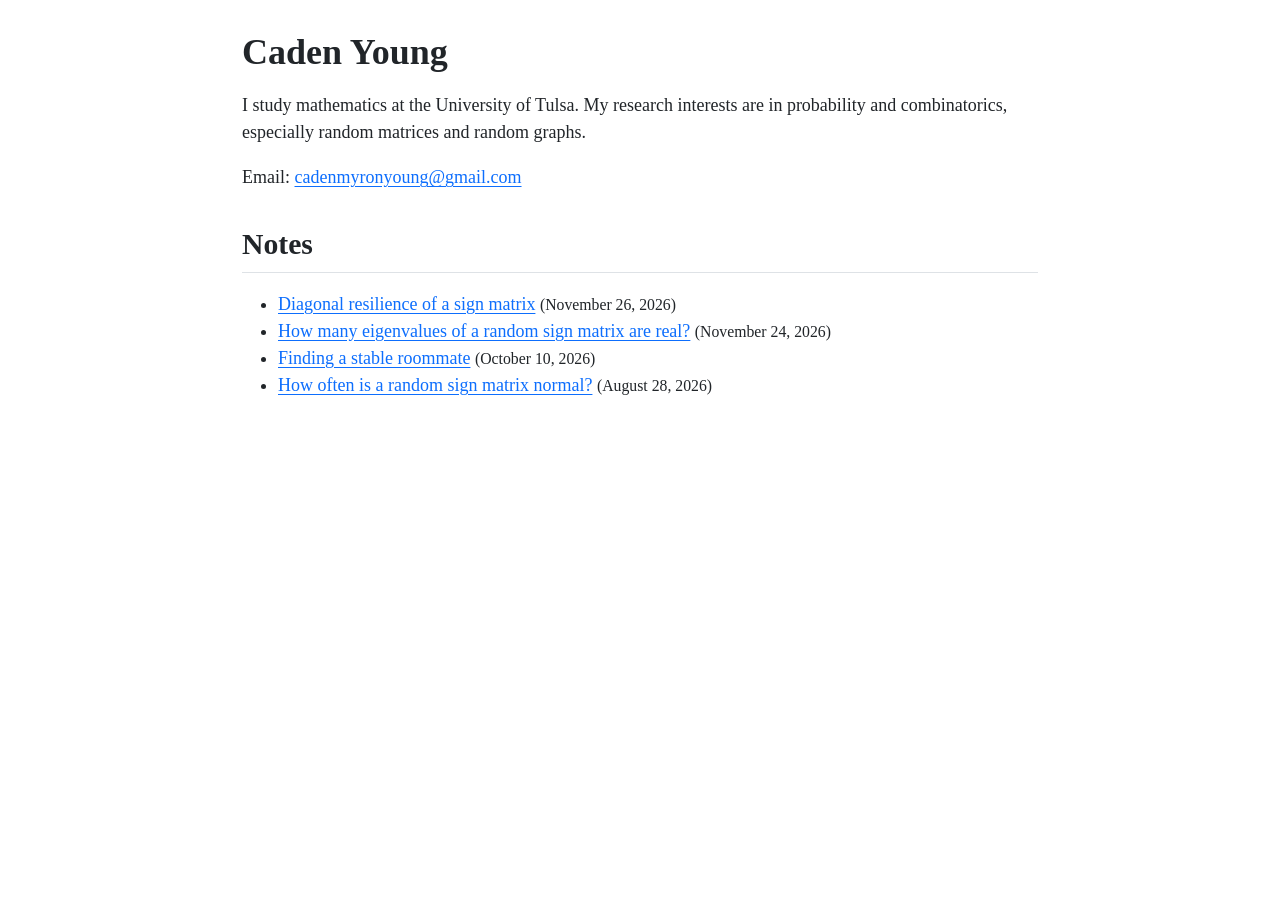
<file: docs/index.html>
<!DOCTYPE html>
<html xmlns="http://www.w3.org/1999/xhtml" lang="en" xml:lang="en"><head>

<meta charset="utf-8">
<meta name="generator" content="quarto-1.11.9">

<meta name="viewport" content="width=device-width, initial-scale=1.0, user-scalable=yes">


<title>Caden Young | Mathematics</title>
<style>
/* Default styles provided by pandoc.
** See https://pandoc.org/MANUAL.html#variables-for-html for config info.
*/
span.smallcaps{font-variant: small-caps;}
div.columns{display: flex; gap: 1.5em;}
div.column{flex: auto;}
@media screen {
div.columns{gap: min(4vw, 1.5em);}
div.column{overflow-x: auto;}
}
div.hanging-indent{margin-left: 1.5em; text-indent: -1.5em;}
ul.task-list{list-style: none;}
ul.task-list li input[type="checkbox"] {
  width: 0.8em;
  margin: 0 0.8em 0.2em -1em; /* quarto-specific, see https://github.com/quarto-dev/quarto-cli/issues/4556 */ 
  vertical-align: middle;
}
</style>


<script src="site_libs/quarto-nav/quarto-nav.js"></script>
<script src="site_libs/clipboard/clipboard.min.js"></script>
<script src="site_libs/quarto-search/autocomplete.umd.js"></script>
<script src="site_libs/quarto-search/fuse.min.js"></script>
<script src="site_libs/quarto-search/quarto-search.js"></script>
<meta name="quarto:offset" content="./">
<script src="site_libs/quarto-html/quarto.js" type="module"></script>
<script src="site_libs/quarto-html/tabsets/tabsets.js" type="module"></script>
<script src="site_libs/quarto-html/scrollable-regions/scrollable-regions.js" type="module"></script>
<script src="site_libs/quarto-html/popper.min.js"></script>
<script src="site_libs/quarto-html/tippy.umd.min.js"></script>
<script src="site_libs/quarto-html/anchor.min.js"></script>
<link href="site_libs/quarto-html/tippy.css" rel="stylesheet">
<link href="site_libs/quarto-html/quarto-syntax-highlighting-63b5708e65d6cd79cd7618c58d0c21e7.css" rel="stylesheet" id="quarto-text-highlighting-styles">
<script src="site_libs/bootstrap/bootstrap.min.js"></script>
<link href="site_libs/bootstrap/bootstrap-icons.css" rel="stylesheet">
<link href="site_libs/bootstrap/bootstrap-cfe29ab9e16109dc402791a361604d6c.min.css" rel="stylesheet" append-hash="true" id="quarto-bootstrap" data-mode="light">
<script id="quarto-search-options" type="application/json">{
  "location": "sidebar",
  "copy-button": false,
  "collapse-after": 3,
  "panel-placement": "start",
  "type": "textbox",
  "limit": 50,
  "keyboard-shortcut": [
    "f",
    "/",
    "s"
  ],
  "show-item-context": false,
  "language": {
    "search-no-results-text": "No results",
    "search-matching-documents-text": "matching documents",
    "search-copy-link-title": "Copy link to search",
    "search-hide-matches-text": "Hide additional matches",
    "search-more-match-text": "more match in this document",
    "search-more-matches-text": "more matches in this document",
    "search-clear-button-title": "Clear",
    "search-text-placeholder": "",
    "search-detached-cancel-button-title": "Cancel",
    "search-submit-button-title": "Submit",
    "search-label": "Search"
  }
}</script>


</head>

<body class="fullcontent quarto-light"><a id="quarto-skip-link" class="visually-hidden-focusable" href="#quarto-document-content">Skip to main content</a>

<div id="quarto-search-results"></div>
<!-- content -->
<div id="quarto-content" class="quarto-container page-columns page-rows-contents page-layout-article">
<!-- sidebar -->
<!-- margin-sidebar -->
    
<!-- main -->
<main class="content" id="quarto-document-content" tabindex="-1">

<header id="title-block-header" class="quarto-title-block default">
<div class="quarto-title">
<h1 class="title">Caden Young</h1>
</div>



<div class="quarto-title-meta">

    
  
    
  </div>
  


</header>


<p>I study mathematics at the University of Tulsa. My research interests are in probability and combinatorics, especially random matrices and random graphs.</p>
<p>Email: <a href="mailto:cadenmyronyoung@gmail.com">cadenmyronyoung@gmail.com</a></p>
<section id="notes" class="level2">
<h2 class="anchored" data-anchor-id="notes">Notes</h2>
<ul>
<li><a href="notes/diagonal-resilience.html">Diagonal resilience of a sign matrix</a> <small>(<time datetime="2026-11-26">November 26, 2026</time>)</small></li>
<li><a href="notes/real-eigenvalues.html">How many eigenvalues of a random sign matrix are real?</a> <small>(<time datetime="2026-11-24">November 24, 2026</time>)</small></li>
<li><a href="notes/stable-roommates.html">Finding a stable roommate</a> <small>(<time datetime="2026-10-10">October 10, 2026</time>)</small></li>
<li><a href="notes/normality.html">How often is a random sign matrix normal?</a> <small>(<time datetime="2026-08-28">August 28, 2026</time>)</small></li>
</ul>


</section>

</main> <!-- /main -->
<script id="quarto-html-after-body" type="application/javascript">
  window.document.addEventListener("DOMContentLoaded", function (event) {
    const icon = "";
    const anchorJS = new window.AnchorJS();
    anchorJS.options = {
      placement: 'right',
      icon: icon
    };
    anchorJS.add('.anchored');
    const isCodeAnnotation = (el) => {
      for (const clz of el.classList) {
        if (clz.startsWith('code-annotation-')) {                     
          return true;
        }
      }
      return false;
    }
    const onCopySuccess = function(e) {
      // button target
      const button = e.trigger;
      // don't keep focus
      button.blur();
      // flash "checked"
      button.classList.add('code-copy-button-checked');
      var currentTitle = button.getAttribute("title");
      button.setAttribute("title", "Copied!");
      let tooltip;
      if (window.bootstrap) {
        button.setAttribute("data-bs-toggle", "tooltip");
        button.setAttribute("data-bs-placement", "left");
        button.setAttribute("data-bs-title", "Copied!");
        tooltip = new bootstrap.Tooltip(button, 
          { trigger: "manual", 
            customClass: "code-copy-button-tooltip",
            offset: [0, -8]});
        tooltip.show();    
      }
      setTimeout(function() {
        if (tooltip) {
          tooltip.hide();
          button.removeAttribute("data-bs-title");
          button.removeAttribute("data-bs-toggle");
          button.removeAttribute("data-bs-placement");
        }
        button.setAttribute("title", currentTitle);
        button.classList.remove('code-copy-button-checked');
      }, 1000);
      // clear code selection
      e.clearSelection();
    }
    const getTextToCopy = function(trigger) {
      const outerScaffold = trigger.parentElement.cloneNode(true);
      const codeEl = outerScaffold.querySelector('code');
      for (const childEl of codeEl.children) {
        if (isCodeAnnotation(childEl)) {
          childEl.remove();
        }
      }
      return codeEl.innerText;
    }
    const clipboard = new window.ClipboardJS('.code-copy-button:not([data-in-quarto-modal])', {
      text: getTextToCopy
    });
    clipboard.on('success', onCopySuccess);
    if (window.document.getElementById('quarto-embedded-source-code-modal')) {
      const clipboardModal = new window.ClipboardJS('.code-copy-button[data-in-quarto-modal]', {
        text: getTextToCopy,
        container: window.document.getElementById('quarto-embedded-source-code-modal')
      });
      clipboardModal.on('success', onCopySuccess);
    }
      var localhostRegex = new RegExp(/^(?:http|https):\/\/localhost\:?[0-9]*\//);
      var mailtoRegex = new RegExp(/^mailto:/);
        var filterRegex = new RegExp('/' + window.location.host + '/');
      var isInternal = (href) => {
          return filterRegex.test(href) || localhostRegex.test(href) || mailtoRegex.test(href);
      }
      // Inspect non-navigation links and adorn them if external
      window.quartoDecorateExternalLinks = function (root) {
     var links = (root || window.document).querySelectorAll('a[href]:not(.nav-link):not(.navbar-brand):not(.toc-action):not(.sidebar-link):not(.sidebar-item-toggle):not(.pagination-link):not(.no-external):not([aria-hidden]):not(.dropdown-item):not(.quarto-navigation-tool):not(.about-link)');
      for (var i=0; i<links.length; i++) {
        const link = links[i];
        if (!isInternal(link.href)) {
          // undo the damage that might have been done by quarto-nav.js in the case of
          // links that we want to consider external
          if (link.dataset.originalHref !== undefined) {
            link.href = link.dataset.originalHref;
          }
          if (!link.classList.contains('no-external-icon')) {
          }
        }
      }
      };
      window.quartoDecorateExternalLinks(window.document);
    // Esc closes the popup (WCAG 1.4.13) and focus leaving both trigger and
    // popup closes it (WCAG 2.4.11); tippy handles neither for interactive popups.
    const hideOnEscAndFocusOut = {
      name: 'hideOnEscAndFocusOut',
      defaultValue: true,
      fn(instance) {
        const dismiss = () => {
          // A show scheduled by the trigger delay would otherwise reopen it
          instance.clearDelayTimeouts();
          instance.hide();
        };
        const onKeyDown = (event) => {
          if (event.key !== 'Escape') {
            return;
          }
          // Keep Esc from also reaching page handlers (e.g. reveal.js overview),
          // except an open reveal.js slide menu, which Esc should close too.
          // The menu handles keys only when its keyboard option is on.
          const menuHandlesEsc = window.Reveal?.getPlugin?.('menu')?.isOpen() &&
            window.Reveal.getConfig().menu?.keyboard !== false;
          if (!menuHandlesEsc) {
            event.stopPropagation();
          }
          if (instance.popper.contains(window.document.activeElement)) {
            // Disabled while refocusing so the focus trigger does not reopen it
            instance.disable();
            instance.reference.focus();
            instance.enable();
          }
          dismiss();
        };
        const onFocusOut = (event) => {
          const target = event.relatedTarget;
          if (target && !instance.reference.contains(target) &&
              !instance.popper.contains(target)) {
            dismiss();
          }
        };
        // On the trigger too: a click trigger (code-annotations: select) has no
        // blur handling. Attached for the instance's lifetime so leaving the
        // trigger also cancels a show still pending on the trigger delay.
        instance.reference.addEventListener('focusout', onFocusOut);
        return {
          onShow() {
            window.document.addEventListener('keydown', onKeyDown, true);
            instance.popper.addEventListener('focusout', onFocusOut);
          },
          onHide() {
            window.document.removeEventListener('keydown', onKeyDown, true);
            instance.popper.removeEventListener('focusout', onFocusOut);
          },
          onDestroy() {
            instance.reference.removeEventListener('focusout', onFocusOut);
          },
        };
      },
    };
    function tippyHover(el, contentFn, onTriggerFn, onUntriggerFn) {
      const config = {
        allowHTML: true,
        maxWidth: 500,
        delay: 100,
        arrow: false,
        appendTo: function(el) {
            return el.parentElement;
        },
        interactive: true,
        interactiveBorder: 10,
        theme: 'quarto',
        placement: 'bottom-start',
        plugins: [hideOnEscAndFocusOut],
      };
      if (contentFn) {
        config.content = contentFn;
      }
      if (onTriggerFn) {
        config.onTrigger = onTriggerFn;
      }
      if (onUntriggerFn) {
        config.onUntrigger = onUntriggerFn;
      }
      window.tippy(el, config); 
    }
    const noterefs = window.document.querySelectorAll('a[role="doc-noteref"]');
    for (var i=0; i<noterefs.length; i++) {
      const ref = noterefs[i];
      tippyHover(ref, function() {
        // use id or data attribute instead here
        let href = ref.getAttribute('data-footnote-href') || ref.getAttribute('href');
        try { href = new URL(href).hash; } catch {}
        const id = href.replace(/^#\/?/, "");
        const note = window.document.getElementById(id);
        if (note) {
          return note.innerHTML;
        } else {
          return "";
        }
      });
    }
    const xrefs = window.document.querySelectorAll('a.quarto-xref');
    const processXRef = (id, note) => {
      // Strip column container classes
      const stripColumnClz = (el) => {
        el.classList.remove("page-full", "page-columns");
        if (el.children) {
          for (const child of el.children) {
            stripColumnClz(child);
          }
        }
      }
      stripColumnClz(note)
      if (id === null || id.startsWith('sec-')) {
        // Special case sections, only their first couple elements
        const container = document.createElement("div");
        if (note.children && note.children.length > 2) {
          container.appendChild(note.children[0].cloneNode(true));
          for (let i = 1; i < note.children.length; i++) {
            const child = note.children[i];
            if (child.tagName === "P" && child.innerText === "") {
              continue;
            } else {
              container.appendChild(child.cloneNode(true));
              break;
            }
          }
          if (window.Quarto?.typesetMath) {
            window.Quarto.typesetMath(container);
          }
          return container.innerHTML
        } else {
          if (window.Quarto?.typesetMath) {
            window.Quarto.typesetMath(note);
          }
          return note.innerHTML;
        }
      } else {
        // Remove any anchor links if they are present
        const anchorLink = note.querySelector('a.anchorjs-link');
        if (anchorLink) {
          anchorLink.remove();
        }
        if (window.Quarto?.typesetMath) {
          window.Quarto.typesetMath(note);
        }
        if (note.classList.contains("callout")) {
          return note.outerHTML;
        } else {
          return note.innerHTML;
        }
      }
    }
    for (var i=0; i<xrefs.length; i++) {
      const xref = xrefs[i];
      tippyHover(xref, undefined, function(instance) {
        instance.disable();
        let url = xref.getAttribute('href');
        let hash = undefined; 
        if (url.startsWith('#')) {
          hash = url;
        } else {
          try { hash = new URL(url).hash; } catch {}
        }
        if (hash) {
          const id = hash.replace(/^#\/?/, "");
          const note = window.document.getElementById(id);
          if (note !== null) {
            try {
              const html = processXRef(id, note.cloneNode(true));
              instance.setContent(html);
            } finally {
              instance.enable();
              instance.show();
            }
          } else {
            // See if we can fetch this
            fetch(url.split('#')[0])
            .then(res => res.text())
            .then(html => {
              const parser = new DOMParser();
              const htmlDoc = parser.parseFromString(html, "text/html");
              const note = htmlDoc.getElementById(id);
              if (note !== null) {
                const html = processXRef(id, note);
                instance.setContent(html);
              } 
            }).finally(() => {
              instance.enable();
              instance.show();
            });
          }
        } else {
          // See if we can fetch a full url (with no hash to target)
          // This is a special case and we should probably do some content thinning / targeting
          fetch(url)
          .then(res => res.text())
          .then(html => {
            const parser = new DOMParser();
            const htmlDoc = parser.parseFromString(html, "text/html");
            const note = htmlDoc.querySelector('main.content');
            if (note !== null) {
              // This should only happen for chapter cross references
              // (since there is no id in the URL)
              // remove the first header
              if (note.children.length > 0 && note.children[0].tagName === "HEADER") {
                note.children[0].remove();
              }
              const html = processXRef(null, note);
              instance.setContent(html);
            } 
          }).finally(() => {
            instance.enable();
            instance.show();
          });
        }
      }, function(instance) {
      });
    }
        let selectedAnnoteEl;
        const selectorForAnnotation = ( cell, annotation) => {
          let cellAttr = 'data-code-cell="' + cell + '"';
          let lineAttr = 'data-code-annotation="' +  annotation + '"';
          const selector = 'span[' + cellAttr + '][' + lineAttr + ']';
          return selector;
        }
        const selectCodeLines = (annoteEl) => {
          const doc = window.document;
          const targetCell = annoteEl.getAttribute("data-target-cell");
          const targetAnnotation = annoteEl.getAttribute("data-target-annotation");
          const annoteSpan = window.document.querySelector(selectorForAnnotation(targetCell, targetAnnotation));
          const lines = annoteSpan.getAttribute("data-code-lines").split(",");
          const lineIds = lines.map((line) => {
            return targetCell + "-" + line;
          })
          // Each band is positioned against its own containing block, which is
          // not the offsetParent of the lines, so place it from client rects.
          const placeBand = (band, firstEl, lastEl, codeBlock) => {
            const container = band.offsetParent;
            if (container === null) {
              return;
            }
            const containerRect = container.getBoundingClientRect();
            // Reveal.js scales slides with a transform, so convert client
            // pixels back to the CSS pixels of the container.
            const scale = containerRect.height / container.offsetHeight || 1;
            const firstRect = firstEl.getBoundingClientRect();
            const lastRect = lastEl.getBoundingClientRect();
            const top = (firstRect.top - containerRect.top) / scale - container.clientTop + container.scrollTop;
            const height = (lastRect.bottom - firstRect.top) / scale;
            band.style.top = top - 2 + "px";
            band.style.height = height + 4 + "px";
            if (codeBlock) {
              // Without the copy button wrapper, the containing block is wider
              // than the code block, so span the code block explicitly.
              const blockRect = codeBlock.getBoundingClientRect();
              band.style.left = (blockRect.left - containerRect.left) / scale - container.clientLeft + container.scrollLeft + "px";
              band.style.width = blockRect.width / scale + "px";
            }
          };
          if (lineIds.length > 0) {
            const el = window.document.getElementById(lineIds[0]);
            const lastEl = window.document.getElementById(lineIds[lineIds.length - 1]);
            const parent = el.parentElement.parentElement;
            // cook up a div (if necessary) and position it
            let div = window.document.getElementById("code-annotation-line-highlight");
            if (div === null) {
              div = window.document.createElement("div");
              div.setAttribute("id", "code-annotation-line-highlight");
              div.style.position = 'absolute';
              parent.appendChild(div);
            }
            placeBand(div, el, lastEl, parent.closest("div.sourceCode") || parent);
            let gutterDiv = window.document.getElementById("code-annotation-line-highlight-gutter");
            if (gutterDiv === null) {
              gutterDiv = window.document.createElement("div");
              gutterDiv.setAttribute("id", "code-annotation-line-highlight-gutter");
              gutterDiv.style.position = 'absolute';
              const codeCell = window.document.getElementById(targetCell);
              const gutter = codeCell.querySelector('.code-annotation-gutter');
              gutter.appendChild(gutterDiv);
            }
            placeBand(gutterDiv, el, lastEl);
            selectedAnnoteEl = annoteEl;
          }
        };
        const unselectCodeLines = () => {
          const elementsIds = ["code-annotation-line-highlight", "code-annotation-line-highlight-gutter"];
          elementsIds.forEach((elId) => {
            const div = window.document.getElementById(elId);
            if (div) {
              div.remove();
            }
          });
          selectedAnnoteEl = undefined;
        };
          // Handle positioning of the toggle
      window.addEventListener(
        "resize",
        throttle(() => {
          elRect = undefined;
          if (selectedAnnoteEl) {
            selectCodeLines(selectedAnnoteEl);
          }
        }, 10)
      );
      function throttle(fn, ms) {
      let throttle = false;
      let timer;
        return (...args) => {
          if(!throttle) { // first call gets through
              fn.apply(this, args);
              throttle = true;
          } else { // all the others get throttled
              if(timer) clearTimeout(timer); // cancel #2
              timer = setTimeout(() => {
                fn.apply(this, args);
                timer = throttle = false;
              }, ms);
          }
        };
      }
        // Attach click handler to the DT
        const annoteDls = window.document.querySelectorAll('dt[data-target-cell]');
        for (const annoteDlNode of annoteDls) {
          annoteDlNode.addEventListener('click', (event) => {
            const clickedEl = event.target;
            if (clickedEl !== selectedAnnoteEl) {
              unselectCodeLines();
              const activeEl = window.document.querySelector('dt[data-target-cell].code-annotation-active');
              if (activeEl) {
                activeEl.classList.remove('code-annotation-active');
              }
              selectCodeLines(clickedEl);
              clickedEl.classList.add('code-annotation-active');
            } else {
              // Unselect the line
              unselectCodeLines();
              clickedEl.classList.remove('code-annotation-active');
            }
          });
        }
    const findCites = (el) => {
      const parentEl = el.parentElement;
      if (parentEl) {
        const cites = parentEl.dataset.cites;
        if (cites) {
          return {
            el,
            cites: cites.split(' ')
          };
        } else {
          return findCites(el.parentElement)
        }
      } else {
        return undefined;
      }
    };
    var bibliorefs = window.document.querySelectorAll('a[role="doc-biblioref"]');
    for (var i=0; i<bibliorefs.length; i++) {
      const ref = bibliorefs[i];
      const citeInfo = findCites(ref);
      if (citeInfo) {
        tippyHover(citeInfo.el, function() {
          var popup = window.document.createElement('div');
          citeInfo.cites.forEach(function(cite) {
            var citeDiv = window.document.createElement('div');
            citeDiv.classList.add('hanging-indent');
            citeDiv.classList.add('csl-entry');
            var biblioDiv = window.document.getElementById('ref-' + cite);
            if (biblioDiv) {
              citeDiv.innerHTML = biblioDiv.innerHTML;
            }
            popup.appendChild(citeDiv);
          });
          return popup.innerHTML;
        });
      }
    }
  });
  </script>
  <script type="application/javascript">
  window.quartoScrollableRegionsLabels = {"code":"Scrollable code","output":"Scrollable output"};
  </script>
</div> <!-- /content -->




</body></html>
</file>
<file: docs/site_libs/quarto-html/tippy.css>
.tippy-box[data-animation=fade][data-state=hidden]{opacity:0}[data-tippy-root]{max-width:calc(100vw - 10px)}.tippy-box{position:relative;background-color:#333;color:#fff;border-radius:4px;font-size:14px;line-height:1.4;white-space:normal;outline:0;transition-property:transform,visibility,opacity}.tippy-box[data-placement^=top]>.tippy-arrow{bottom:0}.tippy-box[data-placement^=top]>.tippy-arrow:before{bottom:-7px;left:0;border-width:8px 8px 0;border-top-color:initial;transform-origin:center top}.tippy-box[data-placement^=bottom]>.tippy-arrow{top:0}.tippy-box[data-placement^=bottom]>.tippy-arrow:before{top:-7px;left:0;border-width:0 8px 8px;border-bottom-color:initial;transform-origin:center bottom}.tippy-box[data-placement^=left]>.tippy-arrow{right:0}.tippy-box[data-placement^=left]>.tippy-arrow:before{border-width:8px 0 8px 8px;border-left-color:initial;right:-7px;transform-origin:center left}.tippy-box[data-placement^=right]>.tippy-arrow{left:0}.tippy-box[data-placement^=right]>.tippy-arrow:before{left:-7px;border-width:8px 8px 8px 0;border-right-color:initial;transform-origin:center right}.tippy-box[data-inertia][data-state=visible]{transition-timing-function:cubic-bezier(.54,1.5,.38,1.11)}.tippy-arrow{width:16px;height:16px;color:#333}.tippy-arrow:before{content:"";position:absolute;border-color:transparent;border-style:solid}.tippy-content{position:relative;padding:5px 9px;z-index:1}
</file>
<file: docs/site_libs/quarto-html/quarto-syntax-highlighting-63b5708e65d6cd79cd7618c58d0c21e7.css>
/* quarto syntax highlight colors */
:root {
  --quarto-hl-ot-color: #003B4F;
  --quarto-hl-at-color: #657422;
  --quarto-hl-ss-color: #20794D;
  --quarto-hl-an-color: #5E5E5E;
  --quarto-hl-fu-color: #4758AB;
  --quarto-hl-st-color: #20794D;
  --quarto-hl-cf-color: #003B4F;
  --quarto-hl-op-color: #5E5E5E;
  --quarto-hl-er-color: #AD0000;
  --quarto-hl-bn-color: #AD0000;
  --quarto-hl-al-color: #AD0000;
  --quarto-hl-va-color: #111111;
  --quarto-hl-bu-color: inherit;
  --quarto-hl-ex-color: inherit;
  --quarto-hl-pp-color: #AD0000;
  --quarto-hl-in-color: #5E5E5E;
  --quarto-hl-vs-color: #20794D;
  --quarto-hl-wa-color: #5E5E5E;
  --quarto-hl-do-color: #5E5E5E;
  --quarto-hl-im-color: #00769E;
  --quarto-hl-ch-color: #20794D;
  --quarto-hl-dt-color: #AD0000;
  --quarto-hl-fl-color: #AD0000;
  --quarto-hl-co-color: #5E5E5E;
  --quarto-hl-cv-color: #5E5E5E;
  --quarto-hl-cn-color: #8f5902;
  --quarto-hl-sc-color: #5E5E5E;
  --quarto-hl-dv-color: #AD0000;
  --quarto-hl-kw-color: #003B4F;
}

/* other quarto variables */
:root {
  --quarto-font-monospace: SFMono-Regular, Menlo, Monaco, Consolas, "Liberation Mono", "Courier New", monospace;
}

/* syntax highlight based on Pandoc's rules */
pre > code.sourceCode > span {
  color: #003B4F;
}

code.sourceCode > span {
  color: #003B4F;
}

div.sourceCode,
div.sourceCode pre.sourceCode {
  color: #003B4F;
}

/* Normal */
code span {
  color: #003B4F;
}

/* Alert */
code span.al {
  color: #AD0000;
  font-style: inherit;
}

/* Annotation */
code span.an {
  color: #5E5E5E;
  font-style: inherit;
}

/* Attribute */
code span.at {
  color: #657422;
  font-style: inherit;
}

/* BaseN */
code span.bn {
  color: #AD0000;
  font-style: inherit;
}

/* BuiltIn */
code span.bu {
  font-style: inherit;
}

/* ControlFlow */
code span.cf {
  color: #003B4F;
  font-weight: bold;
  font-style: inherit;
}

/* Char */
code span.ch {
  color: #20794D;
  font-style: inherit;
}

/* Constant */
code span.cn {
  color: #8f5902;
  font-style: inherit;
}

/* Comment */
code span.co {
  color: #5E5E5E;
  font-style: inherit;
}

/* CommentVar */
code span.cv {
  color: #5E5E5E;
  font-style: italic;
}

/* Documentation */
code span.do {
  color: #5E5E5E;
  font-style: italic;
}

/* DataType */
code span.dt {
  color: #AD0000;
  font-style: inherit;
}

/* DecVal */
code span.dv {
  color: #AD0000;
  font-style: inherit;
}

/* Error */
code span.er {
  color: #AD0000;
  font-style: inherit;
}

/* Extension */
code span.ex {
  font-style: inherit;
}

/* Float */
code span.fl {
  color: #AD0000;
  font-style: inherit;
}

/* Function */
code span.fu {
  color: #4758AB;
  font-style: inherit;
}

/* Import */
code span.im {
  color: #00769E;
  font-style: inherit;
}

/* Information */
code span.in {
  color: #5E5E5E;
  font-style: inherit;
}

/* Keyword */
code span.kw {
  color: #003B4F;
  font-weight: bold;
  font-style: inherit;
}

/* Operator */
code span.op {
  color: #5E5E5E;
  font-style: inherit;
}

/* Other */
code span.ot {
  color: #003B4F;
  font-style: inherit;
}

/* Preprocessor */
code span.pp {
  color: #AD0000;
  font-style: inherit;
}

/* SpecialChar */
code span.sc {
  color: #5E5E5E;
  font-style: inherit;
}

/* SpecialString */
code span.ss {
  color: #20794D;
  font-style: inherit;
}

/* String */
code span.st {
  color: #20794D;
  font-style: inherit;
}

/* Variable */
code span.va {
  color: #111111;
  font-style: inherit;
}

/* VerbatimString */
code span.vs {
  color: #20794D;
  font-style: inherit;
}

/* Warning */
code span.wa {
  color: #5E5E5E;
  font-style: italic;
}

.prevent-inlining {
  content: "</";
}

/*# sourceMappingURL=054cc16b9e9817627be6994582d2ffb5.css.map */
</file>
